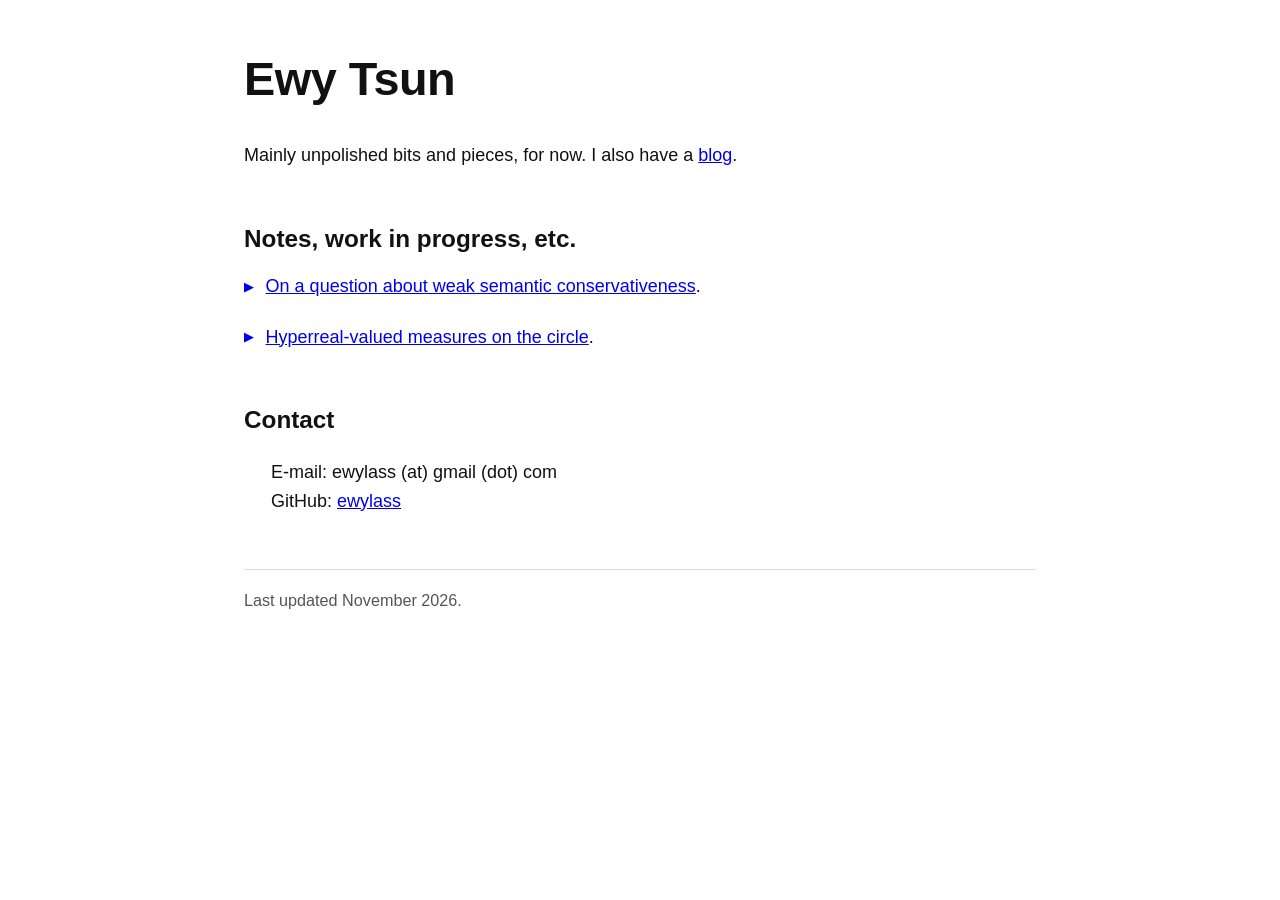
<file: index.html>
<!doctype html>
<html lang="en">
<head>
  <meta charset="utf-8">
  <meta name="viewport" content="width=device-width, initial-scale=1">
  <title>Ewy Tsun</title>
  <meta name="description" content="Ewy Tsun's homepage.">
  <link rel="stylesheet" href="style.css">
</head>
<body>
<main>

  <header class="masthead">
    <h1>Ewy Tsun</h1>
  </header>
  <p>
    Mainly unpolished bits and pieces, for now. I also have a <a href="blog/">blog</a>.
  </p>

  <!-- ============ BITS AND BOBS ============ -->
  <section id="misc">
  <h2>Notes, work in progress, etc.</h2>
  <ul class="entries">
    <li>
      <details class="abstract">
        <summary><a href="notes/on_a_question_about_weak_semantic_conservativeness.pdf">On a question about weak semantic conservativeness</a>.</summary>
        <p class="blurb">
          In this note we settle a question by Mackereth on weak semantic conservativeness.
        </p>
      </details>
    </li>
    <li>
      <details class="abstract">
        <summary><a href="notes/hyperreal_valued_measures_on_the_circle.pdf">Hyperreal-valued measures on the circle</a>.</summary>
        <p class="blurb">
          In this note we give a simple proof of a theorem of Bernstein and Wattenberg on uniform, almost translation-invariant probability measures.
        </p>
      </details>
    </li>
  </ul>
  </section>

  <!-- ============ CONTACT ============ -->
  <section id="contact">
    <h2>Contact</h2>
    <p class="contact">
      E-mail: ewylass (at) gmail (dot) com<br>
      GitHub: <a href="https://github.com/ewylass">ewylass</a>
    </p>
  </section>

  <footer>Last updated November 2026.</footer>

</main>
</body>
</html>
</file>
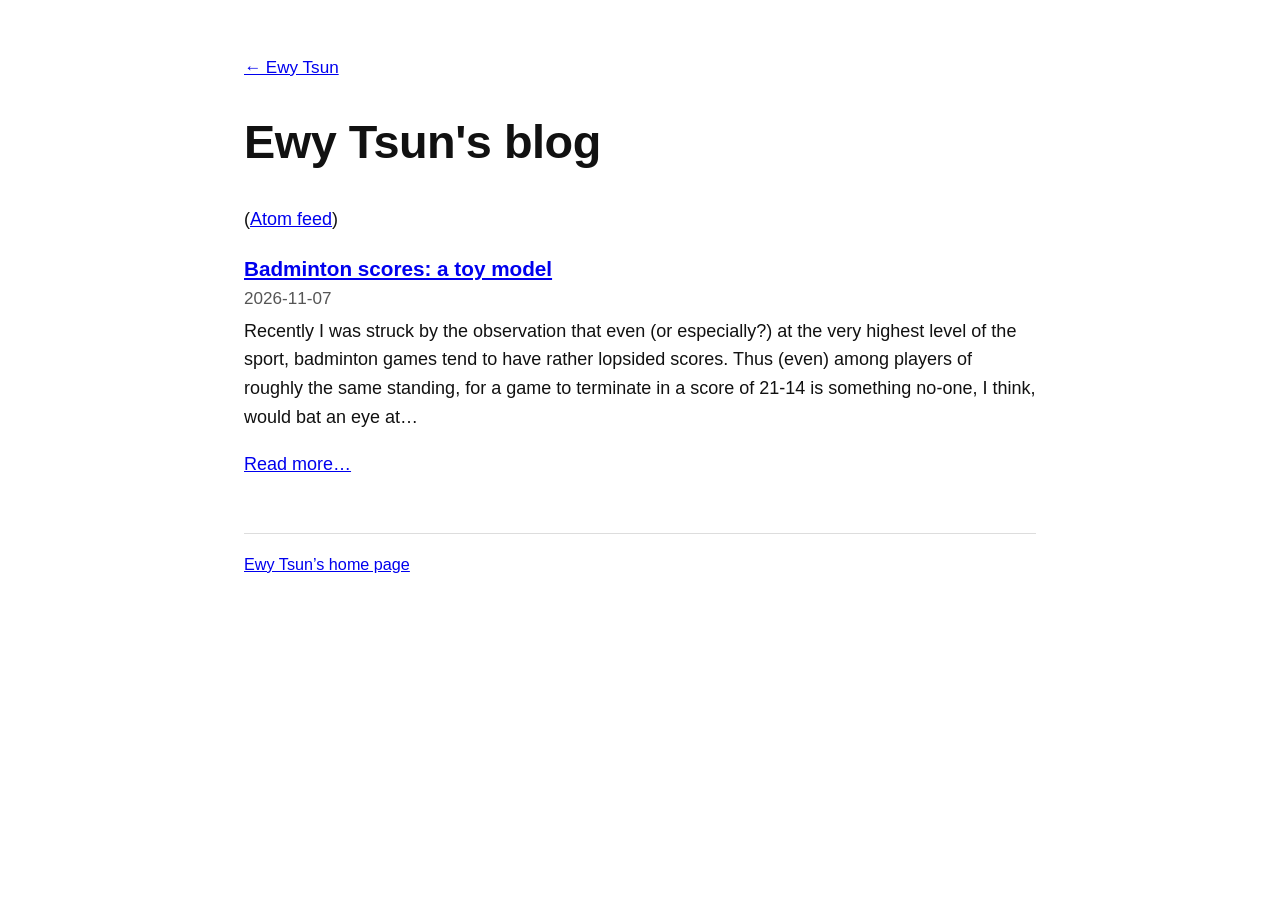
<file: blog/index.html>
<!doctype html>
<html lang="en">
<head>
  <meta charset="utf-8">
  <meta name="viewport" content="width=device-width, initial-scale=1">
  <title>Ewy Tsun's blog</title>
  <link rel="stylesheet" href="../style.css">
  <link rel="alternate" type="application/atom+xml" title="Ewy Tsun's blog" href="atom.xml">
</head>
<body>
<main>

  <p class="back"><a href="../index.html">&larr; Ewy Tsun</a></p>

  <header class="masthead">
    <h1><a href="index.html">Ewy Tsun's blog</a></h1>
  </header>

  <p>(<a href="atom.xml">Atom feed</a>)</p>

  <section id="posts">
    <article class="note">
      <h3><a href="posts/badminton_scores_toy_model.html">Badminton scores: a toy model</a></h3>
      <div class="meta">2026-11-07</div>
      <p class="blurb">Recently I was struck by the observation that even (or especially?) at the very highest level of the sport, badminton games tend to have rather lopsided scores. Thus (even) among players of roughly the same standing, for a game to terminate in a score of 21-14 is something no-one, I think, would bat an eye at&hellip;</p>
      <p class="more"><a href="posts/badminton_scores_toy_model.html">Read more&hellip;</a></p>
    </article>
  </section>

  <footer><a href="../index.html">Ewy Tsun&rsquo;s home page</a></footer>

</main>
</body>
</html>
</file>
<file: style.css>
/* Plain academic style: one column, system sans-serif, classic blue links. */

:root {
  --text: #111;
  --muted: #555;
  --bg: #fff;
  --link: #0000ee;
  --rule: #ddd;
  color-scheme: light;   /* always light, whatever the visitor's system setting */
}

html { font-size: 112.5%; }   /* 18px base */

body {
  margin: 0;
  background: var(--bg);
  color: var(--text);
  font-family: -apple-system, BlinkMacSystemFont, "Segoe UI", "Helvetica Neue", Arial, sans-serif;
  line-height: 1.6;
  -webkit-text-size-adjust: 100%;
}

main {
  max-width: 44rem;
  margin: 0 auto;
  padding: 3rem 1rem 4rem;
}

a, a:visited { color: var(--link); }
a:hover { text-decoration-thickness: 2px; }

h1 {
  font-size: 2.6rem;
  line-height: 1.1;
  letter-spacing: -0.01em;
  margin: 0;
}
h1 a { text-decoration: none; color: inherit; }

h2 {
  font-size: 1.35rem;
  margin: 2.75rem 0 0.75rem;
}

h3 {
  font-size: 1.15rem;
  margin: 0;
}

.masthead {
  display: flex;
  align-items: center;
  flex-wrap: wrap;
  gap: 1rem 2.5rem;
  margin-bottom: 2rem;
}
.masthead-figure {
  max-height: 6.5rem;
  max-width: 100%;
}

/* Lists of papers, drafts, handouts */
.entries {
  list-style: none;
  padding: 0;
  margin: 0;
}
.entries li { margin-bottom: 1.2rem; }

.meta {
  color: var(--muted);
  font-size: 0.95rem;
}
.blurb { margin: 0.25rem 0 0; }

/* Collapsible descriptions: the arrow before the title toggles the blurb */
.abstract summary {
  cursor: pointer;
  padding-left: 1.2rem;
  list-style: none;          /* hide the default triangle; drawn below instead */
  position: relative;
}
.abstract summary::-webkit-details-marker { display: none; }   /* Safari */
.abstract summary::before {
  content: "\25B6";          /* ▶ */
  position: absolute;
  left: 0;
  font-size: 0.7em;
  top: 0.35em;
  color: var(--link);
  transition: transform 0.15s;
}
.abstract[open] summary::before { transform: rotate(90deg); }   /* ▼ when open */
.abstract .blurb {
  font-size: calc(1em - 1.5pt);
  margin: 0.3rem 0 0 1.2rem;  /* indented to line up with the title */
}

/* Notes list */
.note { margin-bottom: 1.75rem; }

.contact { padding-left: 1.5rem; }

footer {
  margin-top: 3rem;
  padding-top: 1rem;
  border-top: 1px solid var(--rule);
  color: var(--muted);
  font-size: 0.9rem;
}

/* ---------- Individual note pages ---------- */

.back { font-size: 0.95rem; margin: 0 0 2rem; }

.post h1 { font-size: 2.1rem; }
.post .meta { margin: 0.5rem 0 2rem; }

.post h2 { font-size: 1.3rem; margin-top: 2.25rem; }

.post blockquote {
  margin: 1.25rem 0;
  padding-left: 1rem;
  border-left: 3px solid var(--rule);
  color: var(--muted);
}

.post pre, .post code {
  font-family: ui-monospace, SFMono-Regular, Menlo, Consolas, monospace;
  font-size: 0.9em;
}
.post pre {
  overflow-x: auto;
  padding: 0.75rem 1rem;
  border: 1px solid var(--rule);
}

/* Theorem-style blocks */
.thm, .defn, .proof { margin: 1.25rem 0; }
.thm > .label, .defn > .label { font-weight: 700; }
.thm { font-style: italic; }
.thm > .label { font-style: normal; }
.proof > .label { font-style: italic; }
.proof::after { content: "\220E"; float: right; }   /* end-of-proof square */

/* Footnotes */
.fn-ref, .fn-sep { font-size: 0.72em; line-height: 0; }
.fn-ref a { text-decoration: none; padding: 0 0.1em; }
.footnotes {
  margin-top: 2.5rem;
  padding-top: 1rem;
  border-top: 1px solid var(--rule);
  font-size: 0.9rem;
}
.footnotes ol { margin: 0; padding-left: 1.4rem; }
.footnotes li { margin-bottom: 0.8em; }
.footnotes li:last-child { margin-bottom: 0; }
.fn-back { text-decoration: none; margin-left: 0.2em; }
.footnotes li:target, .fn-ref:target { background: #fff3c4; }
.fn-ref, .footnotes li { scroll-margin-top: 1.5rem; }

/* Keep wide display maths from breaking the layout on phones */
.katex-display { overflow-x: auto; overflow-y: hidden; padding: 0.25rem 0; }

@media (max-width: 480px) {
  h1 { font-size: 2.1rem; }
  main { padding-top: 2rem; }
}
</file>
